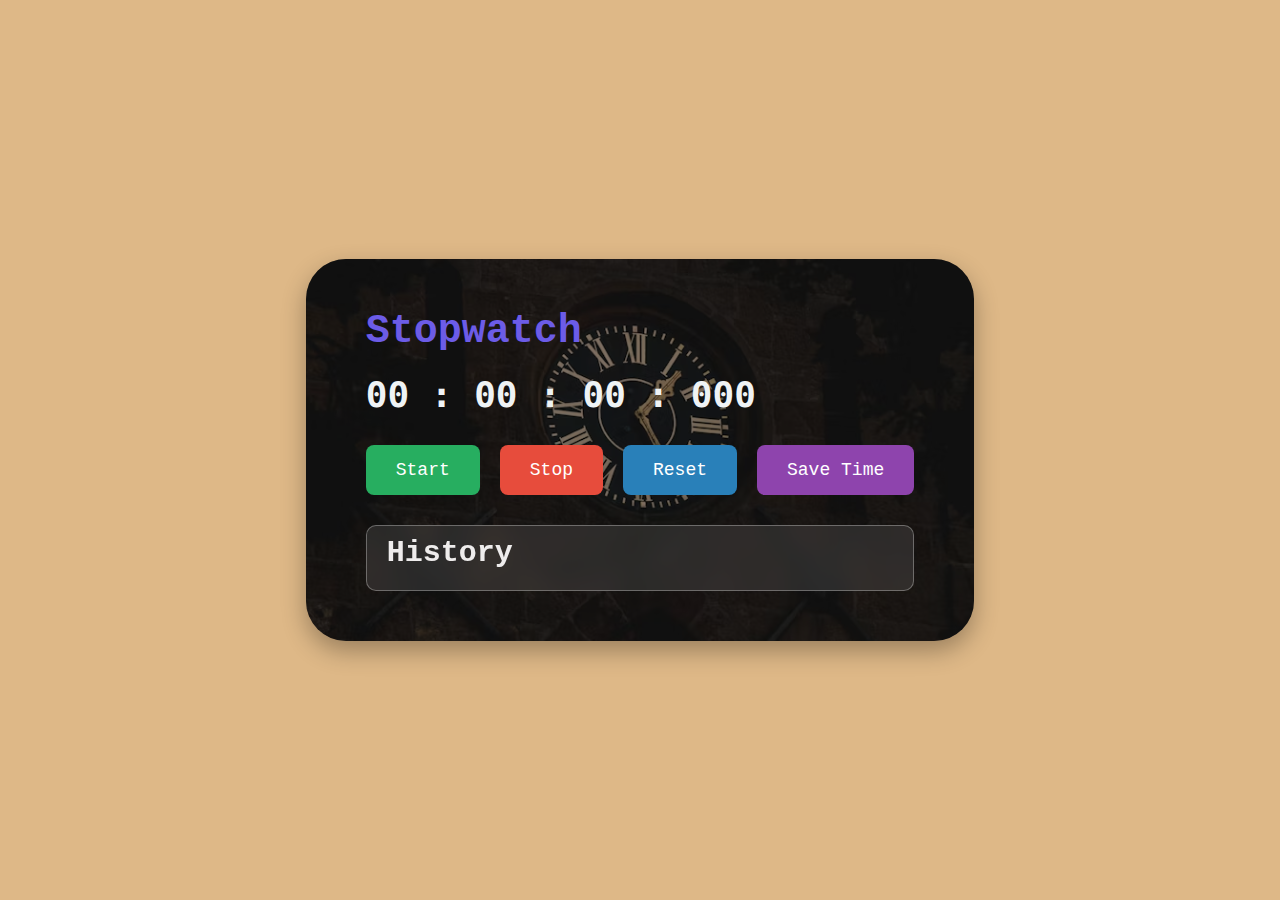
<file: index.html>
<!DOCTYPE html>
<html lang="en">
<head>
  <meta charset="UTF-8" />
  <meta name="viewport" content="width=device-width, initial-scale=1.0"/>
  <title>Stopwatch</title>
  <link rel="stylesheet" href="style.css" />
</head>
<body>
  <div class="box">
    <h2 class="heading">Stopwatch</h2>
    <h1 id="stopwatch"> 00 : 00 : 00 : 000 </h1>
    <div class="buttons">
      
  <button onclick="start()" class="start">Start</button>
    <button onclick="stop()" class="stop">Stop</button>
    <button onclick="reset()" class="reset">Reset</button>
    <button onclick="saveTime()" class="save">Save Time</button>

  </div>

  <div class="history">
    <h3>History</h3>
    <ul id="historyList"></ul>
  </div>

  </div>
  <script src="script.js"></script>
</body>
</html>
</file>
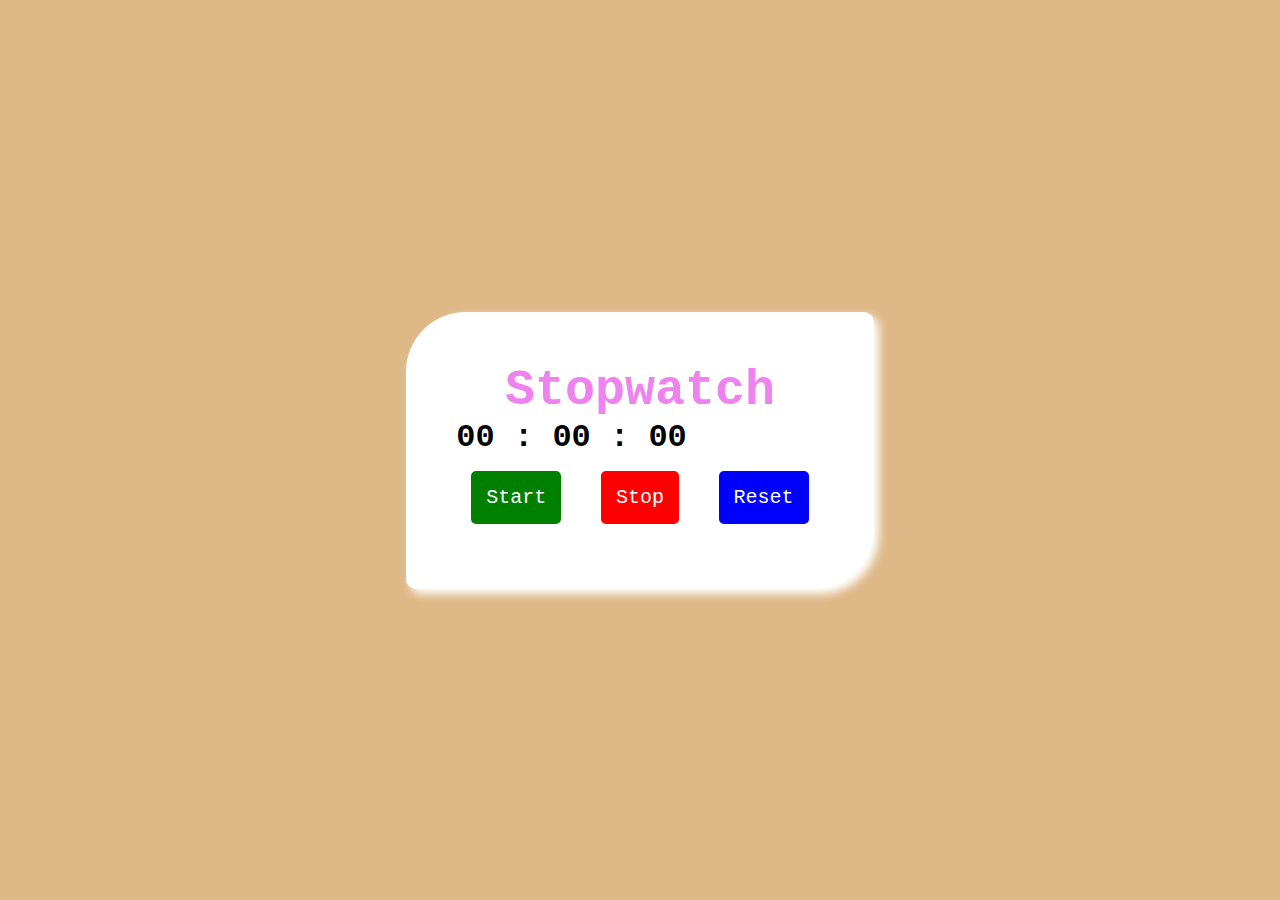
<file: watch.html>
<!DOCTYPE html>
<html lang="en">
<head>
  <meta charset="UTF-8" />
  <meta name="viewport" content="width=device-width, initial-scale=1.0"/>
  <title>Stopwatch</title>
  <link rel="stylesheet" href="watch.css" />
</head>
<body>
  <div class="box">
    <h2 class="heading">Stopwatch</h2>
    <h1 id="stopwatch">00 : 00 : 00</h1>
    <button onclick="start()" style="background-color: green;">Start</button>
    <button onclick="stop()" style="background-color: red;">Stop</button>
    <button onclick="reset()" style="background-color: blue;">Reset</button>
  </div>
  <script src="watch.js"></script>
</body>
</html>
</file>
<file: style.css>
*
{
    margin: 0px;
    padding: 0px;
    font-family: 'Courier New', Courier, monospace;
    box-sizing: border-box;
}

body
{
  background-color: burlywood;
  width: 100%;
  height: 100vh;
  display: flex;
  justify-content: center;
  align-items: center;
}

.box {
    position: relative;
    background-image: url('photo1.avif');
    background-size: cover;
    background-position: center;
    color: white;
    padding: 50px 60px;
    border-radius: 40px;
    box-shadow: 0 10px 25px rgba(0, 0, 0, 0.3);
    overflow: hidden;
}

.box::before {
    content: "";
    position: absolute;
    top: 0;
    left: 0;
    right: 0;
    bottom: 0;
    background-color: rgba(0, 0, 0, 0.5); /* Dark overlay */
    z-index: 0;
}

.box > * {
    position: relative;
    z-index: 1; /* Make sure content is above overlay */
}




.heading
{
    color: #6c5ce7;
      margin-bottom: 20px;
    font-size: 40px;

}



.buttons
{
    display: flex;
    justify-content: center;
    gap: 20px;
}

button
{
     border: none;
    padding: 15px 30px;
    font-size: 18px;
    border-radius: 8px;
    cursor: pointer;
    color: white;
    transition: transform 0.2s ease, background-color 0.3s ease;
}

#stopwatch {
    font-size: 36px;
    margin-bottom: 30px;
    font-family: monospace;
    color: #eff3f5;
}

button:hover {
    transform: scale(1.05);
}

.start {
    background-color: #27ae60;
}

.stop {
    background-color: #e74c3c;
}

.reset {
    background-color: #2980b9;
}

.save {
    background-color: #8e44ad;
}

.history {
    margin-top: 30px;
    text-align: left;
    max-height: 200px;
    overflow-y: auto;
    padding: 10px 20px;
    border-radius: 10px;
     background-color: rgba(255, 255, 255, 0.1); 
    backdrop-filter: blur(10px);               
    -webkit-backdrop-filter: blur(10px);
    border: 1px solid rgba(255, 255, 255, 0.3);
    color: white;
}

.history h3 {
    margin-bottom: 10px;
    color: #eeecec;
    font-size: 30px;
}

#historyList {
    
    list-style:decimal;
    list-style-position: inside;
    padding-left: 20px;
    color: #e0d5d5;
    font-size: 20px;
    font-family: monospace;
}

#historyList li {
    margin-bottom: 5px;
}
</file>
<file: watch.css>
*
{
    margin: 0px;
    padding: 0px;
    font-family: 'Courier New', Courier, monospace;
    box-sizing: border-box;
}

body
{
  background-color: burlywood;
  width: 100%;
  height: 100vh;
  display: flex;
  justify-content: center;
  align-items: center;
}

.box
{
    background-color: white;
    height:fit-content;
    width:fit-content;
    padding: 50px;
    border-radius:60px 10px 60px 10px;
    box-shadow: 5px 5px 10px white;
}

.heading
{
    color: violet;
    text-align: center;
    font-size: 50px;
}

.h1
{
    font-size: 50px; 
    
}
button
{
    border: none;
    outline: none;
    font-size: 20px;
    padding: 15px;
    border-radius: 5px;
    margin: 15px;
    color: white;
}
</file>
